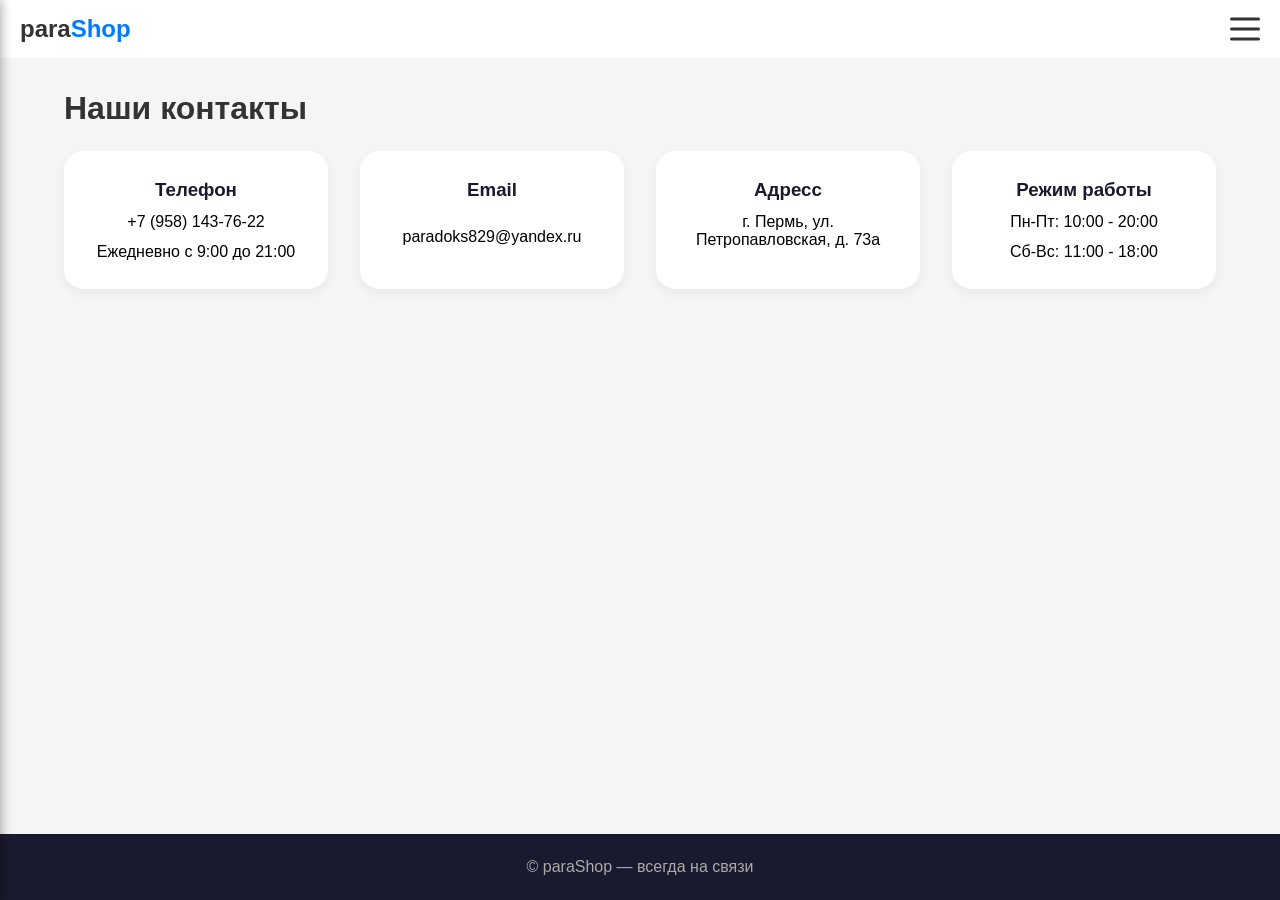
<file: contacts.html>
<!DOCTYPE html>
<html lang="ru">
<head>
    <meta charset="UTF-8">
    <meta name="viewport" content="width=device-width, initial-scale=1.0">
    <title>Контакты</title>
    <link rel="stylesheet" href="style.css">
</head>
<body>

<header class="header">
    <div class="logo">para<span>Shop</span></div>
    <input type="checkbox" id="burger-toggle" class="burger-checkbox">
    <label for="burger-toggle" class="burger-icon">
        <span></span>
    </label>

    <nav class="menu">
        <ul>
            <li><a href="index.html">Товары</a></li>
            <li><a href="news.html">Новости</a></li>
            <li><a href="order.html">Заказы</a></li>
            <li><a href="contacts.html"  class="active">Контакты</a></li>
            <li><a href="cart.html">Корзина</a></li>
        </ul>
    </nav>

</header>

<main class="container">
    <h1>Наши контакты</h1>
    <div class="contacts-grid">
        <div class="contact-card">
            <h3>Телефон</h3>
            <p>+7 (958) 143-76-22</p>
            <p>Ежедневно с 9:00 до 21:00</p>
        </div>
        <div class="contact-card">
            <h3>Email</h3>
            <p>paradoks829@yandex.ru</p>
        </div>
        <div class="contact-card">
            <h3>Адресс</h3>
            <p>г. Пермь, ул. Петропавловская, д. 73а</p>
            <p></p>
        </div>
        <div class="contact-card">
            <h3>Режим работы</h3>
            <p>Пн-Пт: 10:00 - 20:00</p>
            <p>Сб-Вс: 11:00 - 18:00</p>
        </div>
    </div>
</main>

<footer>
    <p>© paraShop — всегда на связи</p>
</footer>

</body>
</html>
</file>
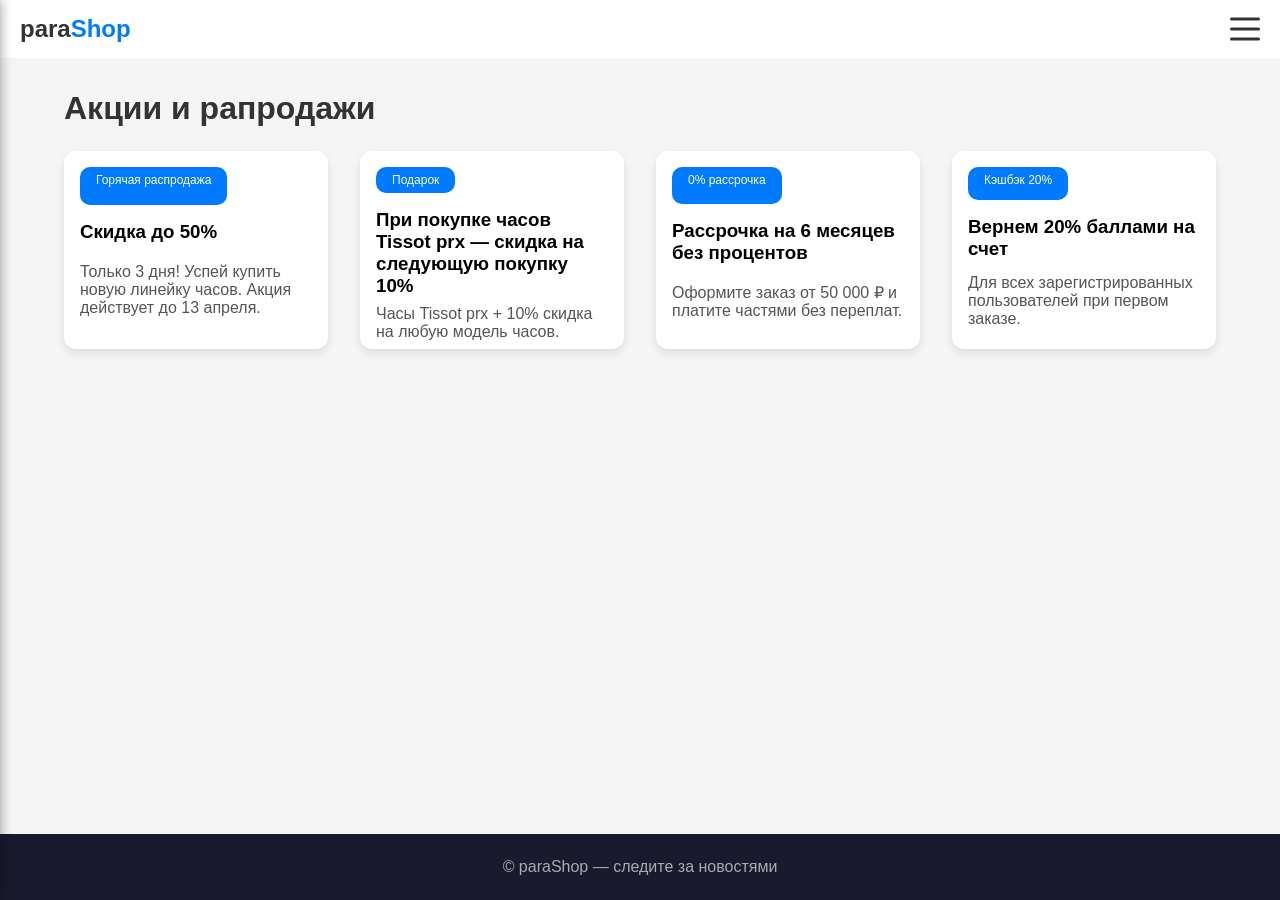
<file: news.html>
<!DOCTYPE html>
<html lang="ru">
<head>
    <meta charset="UTF-8">
    <meta name="viewport" content="width=device-width, initial-scale=1.0">
    <title>Новости</title>
    <link rel="stylesheet" href="style.css">
</head>
<body>

<header class="header">
    <div class="logo">para<span>Shop</span></div>
    <input type="checkbox" id="burger-toggle" class="burger-checkbox">
    <label for="burger-toggle" class="burger-icon">
        <span></span>
    </label>

    <nav class="menu">
        <ul>
            <li><a href="index.html">Товары</a></li>
            <li><a href="news.html"  class="active">Новости</a></li>
            <li><a href="order.html">Заказы</a></li>
            <li><a href="contacts.html">Контакты</a></li>
            <li><a href="cart.html">Корзина</a></li>
        </ul>
    </nav>

</header>

<main class="container">
    <h1>Акции и рапродажи</h1>
    <div class="news-grid">
        <div class="news-card">
            <div class="news-badge">Горячая распродажа</div>
            <h3>Скидка до 50%</h3>
            <p>Только 3 дня! Успей купить новую линейку часов. Акция действует до 13 апреля.</p>
        </div>
        <div class="news-card">
            <div class="news-badge">Подарок</div>
            <h3>При покупке часов Tissot prx — скидка на следующую покупку 10%</h3>
            <p>Часы Tissot prx + 10% скидка на любую модель часов.</p>
        </div>
        <div class="news-card">
            <div class="news-badge">0% рассрочка</div>
            <h3>Рассрочка на 6 месяцев без процентов</h3>
            <p>Оформите заказ от 50 000 ₽ и платите частями без переплат.</p>
        </div>
        <div class="news-card">
            <div class="news-badge">Кэшбэк 20%</div>
            <h3>Вернем 20% баллами на счет</h3>
            <p>Для всех зарегистрированных пользователей при первом заказе.</p>
        </div>
    </div>
</main>

<footer>
    <p>© paraShop — следите за новостями</p>
</footer>

</body>
</html>
</file>
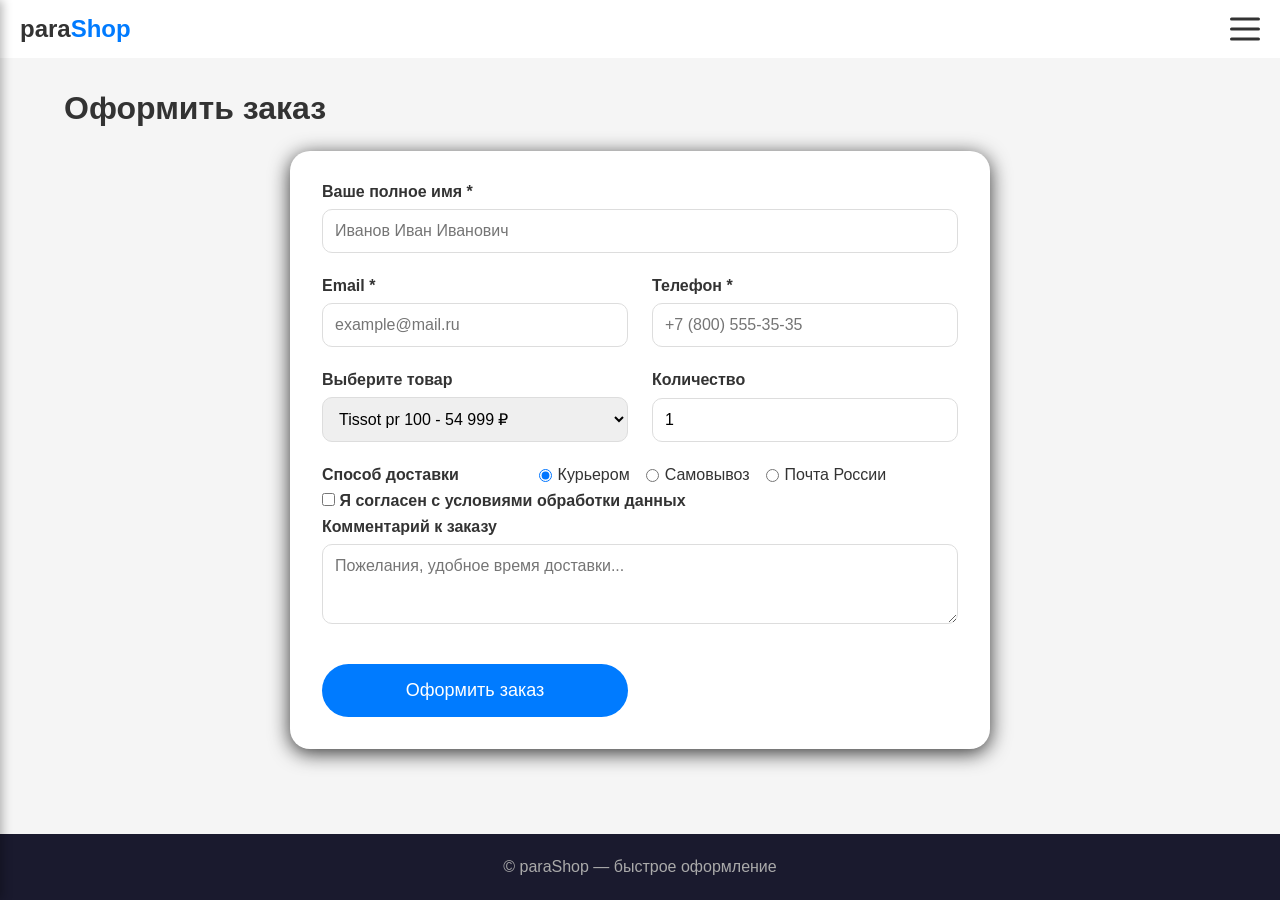
<file: order.html>
<!DOCTYPE html>
<html lang="ru">
<head>
    <meta charset="UTF-8">
    <meta name="viewport" content="width=device-width, initial-scale=1.0">
    <title>Заказы</title>
    <link rel="stylesheet" href="style.css">
</head>
<body>

<header class="header">
    <div class="logo">para<span>Shop</span></div>
    <input type="checkbox" id="burger-toggle" class="burger-checkbox">
    <label for="burger-toggle" class="burger-icon">
        <span></span>
    </label>

    <nav class="menu">
        <ul>
            <li><a href="index.html">Товары</a></li>
            <li><a href="news.html">Новости</a></li>
            <li><a href="order.html"  class="active">Заказы</a></li>
            <li><a href="contacts.html">Контакты</a></li>
            <li><a href="cart.html">Корзина</a></li>
        </ul>
    </nav>

</header>

<main class="container">
    <h1>Оформить заказ</h1>
    <div class="order-form">
        <form>
            <div class="form-grid">
                <div class="form-group full-width">
                    <label>Ваше полное имя *</label>
                    <input type="text" placeholder="Иванов Иван Иванович" required>
                </div>
                <div class="form-group">
                    <label>Email *</label>
                    <input type="email" placeholder="example@mail.ru" required>
                </div>
                <div class="form-group">
                    <label>Телефон *</label>
                    <input type="tel" placeholder="+7 (800) 555-35-35" required>
                </div>
                <div class="form-group">
                    <label>Выберите товар</label>
                    <select>
                        <option>Tissot pr 100 - 54 999 ₽</option>
                        <option>Tissot classic dream lady - 49 999 ₽</option>
                        <option>Tissot everytime - 45 000 ₽</option>
                        <option>Tissot prx - 55 000 ₽</option>
                    </select>
                </div>
                <div class="form-group">
                    <label>Количество</label>
                    <input type="number" value="1" min="1" max="10">
                </div>
                <div class="form-group full-width">
                    <label>Способ доставки</label>
                    <div class="radio-group">
                        <label><input type="radio" name="delivery" checked> Курьером</label>
                        <label><input type="radio" name="delivery"> Самовывоз</label>
                        <label><input type="radio" name="delivery"> Почта России</label>
                </div>
                <div class="form-group full-width">
                    <label><input type="checkbox" required> Я согласен с условиями обработки данных</label>
                </div>
                <div class="form-group full-width">
                    <label>Комментарий к заказу</label>
                    <textarea rows="3" placeholder="Пожелания, удобное время доставки..."></textarea>
                </div>
            </div>
            <button type="submit" class="submit-btn">Оформить заказ</button>
        </form>
    </div>
</main>

<footer>
    <p>© paraShop — быстрое оформление</p>
</footer>

</body>
</html>
</file>
<file: style.css>
* {
    margin: 0;
    padding: 0;
    box-sizing: border-box;
    font-family: Arial, Helvetica, sans-serif;
}

body {
    background: #f5f5f5;
    min-height: 100vh;
    display: grid;
    grid-template-rows: auto 1fr auto;
}

.header {
    background: white;
    color: #333;
    padding: 15px 20px;
    display: flex;
    justify-content: space-between;
    align-items: center;
}

.logo {
    font-size: 24px;
    font-weight: bold;
}

.logo span {
    color: #007bff;
}

.burger-checkbox {
    display: none;
}

.burger-icon {
    display: block;
    width: 30px;
    height: 24px;
    position: relative;
    cursor: pointer;
    z-index: 20;
}

.burger-icon span,
.burger-icon span::before,
.burger-icon span::after {
    content: '';
    display: block;
    position: absolute;
    width: 30px;
    height: 3px;
    background-color: #333;
    border-radius: 2px;
    transition: 0.3s;
}

.burger-icon span {
    top: 50%;
    transform: translateY(-50%);
}

.burger-icon span::before {
    top: -10px;
}

.burger-icon span::after {
    top: 10px;
}

.menu {
    position: fixed;
    top: 0;
    left: -250px;
    width: 250px;
    height: 100%;
    background: rgba(255, 255, 255, 0.8);
    padding-top: 70px;
    transition: left 0.3s ease;
    z-index: 10;
    box-shadow: 2px 0 10px rgba(0,0,0,0.3);
}

.menu ul {
    list-style: none;
    padding: 0 20px;
}

.menu li {
    margin: 20px 0;
}

.menu a {
    color: #666;
    text-decoration: none;
    font-size: 20px;
    font-weight: bold;
    display: block;
    padding: 8px 12px;
    border-radius: 6px;
    transition: 0.2s;
}

.menu a:hover {
    background: rgba(94, 180, 255, 0.8);
}

.menu a.active {
    color: #007bf0
}

.burger-checkbox:checked ~ .menu {
    left: 0;
}

.container {
    max-width: 1200px;
    width: 100%;
    margin: 32px auto;
    padding: 0 24px;
}

h1 {
    margin-bottom: 24px;
    color: #333;
}



.products-grid {
    display: grid;
    grid-template-columns: repeat(auto-fit, minmax(250px, 1fr));
    gap: 32px;
    justify-content: center;
}

.product-card {
    background: white;
    border-radius: 12px;
    overflow: hidden;
    box-shadow: 0 4px 8px rgba(0,0,0,0.1);
    transition: transform 0.2s;
    text-align: center;
    padding-bottom: 16px;
    display: grid;
    grid-template-rows: auto auto auto auto;
    gap: 8px;
}

.product-card:hover {
    transform: translateY(-5px);
}

.product-card img {
    width: 100%;
    height: 200px;
    object-fit: cover;
    background: #e0e0e0;
}

.product-card h3 {
    margin: 8px 0 0;
    font-size: 18px;
}

.price {
    color: #004ea0;
    font-size: 20px;
    font-weight: bold;
}

.btn {
    background: #1a1a2e;
    color: white;
    border: none;
    padding: 10px 18px;
    border-radius: 30px;
    cursor: pointer;
    font-size: 14px;
    transition: 0.3s;
    display: inline-block;
    justify-self: center;
}

.btn:hover {
    background: #007bff;
}



.news-grid {
    display: grid;
    grid-template-columns: repeat(auto-fit, minmax(250px, 1fr));
    gap: 32px;
    justify-content: center;
}

.news-card {
    background: white;
    border-radius: 12px;
    overflow: hidden;
    box-shadow: 0 4px 8px rgba(0,0,0,0.1);
    display: grid;
    grid-template-rows: auto auto auto auto;
}

.news-badge {
    background: #007bff;
    color: white;
    display: inline-block;
    padding: 6px 16px;
    border-radius: 10px;
    font-size: 12px;
    justify-self: start;
    margin: 16px;
}

.news-card h3 {
    margin: 0 16px 8px;
}

.news-card p {
    margin: 0 16px 8px;
    color: #555;
}



.order-form {
    background: white;
    border-radius: 20px;
    padding: 32px;
    box-shadow: 0 4px 20px rgba(0,0,0,0.8);
    max-width: 700px;
    margin: 0 auto;
    width: 100%;
}

.form-grid {
    display: grid;
    grid-template-columns: repeat(2, 1fr);
    gap: 24px;
}

.full-width {
    grid-column: span 2;
}

.form-group {
    display: grid;
    gap: 8px;
}

.form-group label {
    font-weight: 600;
    color: #333;
}

.form-group input,
.form-group select,
.form-group textarea {
    padding: 12px;
    border: 1px solid #ddd;
    border-radius: 10px;
    font-size: 16px;
}

.form-group textarea {
    resize: vertical;
}

.radio-group {
    display: grid;
    grid-auto-flow: column;
    justify-content: start;
    gap: 16px;
}

.radio-group label {
    font-weight: normal;
    display: grid;
    grid-auto-flow: column;
    align-items: center;
    gap: 6px;
}

.submit-btn {
    width: 100%;
    background: #007bff;
    color: white;
    border: none;
    padding: 16px;
    font-size: 18px;
    border-radius: 40px;
    cursor: pointer;
    margin-top: 16px;
    margin-left: auto;
    margin-right: auto;
}

.submit-btn:hover {
    background: #004ea0;
}



.contacts-grid {
    display: grid;
    grid-template-columns: repeat(auto-fit, minmax(250px, 1fr));
    gap: 32px;
    justify-content: center;
}

.contact-card {
    background: white;
    padding: 28px;
    border-radius: 20px;
    text-align: center;
    box-shadow: 0 4px 12px rgba(0, 0, 0, 0.05);
    display: grid;
    gap: 12px;
}

.contact-card h3 {
    color: #1a1a2e;
}

.carts-grid {
    display: grid;
    grid-template-columns: repeat(2, 1fr);
    gap: 32px;
    justify-content: center;
}

.cart-card {
    background: white;
    border-radius: 12px;
    overflow: hidden;
    box-shadow: 0 4px 8px rgba(0,0,0,0.1);
    transition: transform 0.2s;
    text-align: center;
    padding-bottom: 16px;
    display: grid;
    grid-template-rows: auto auto auto auto;
    gap: 8px;
}

.cart-card:hover {
    transform: translateY(-5px);
}

.cart-card img {
    width: 100%;
    height: 200px;
    object-fit: cover;
}

.cart-card h3 {
    margin: 8px 0 0;
    font-size: 18px;
}

a {
    color: white;
    text-decoration: none;
    font-size: 20px;
    font-weight: bold;
    display: block;
    padding: 8px 12px;
    border-radius: 6px;
    transition: 0.2s;
}

footer {
    background: #1a1a2e;
    color: #aaa;
    text-align: center;
    padding: 1.5rem;
    margin-top: 3rem;
}
</file>
